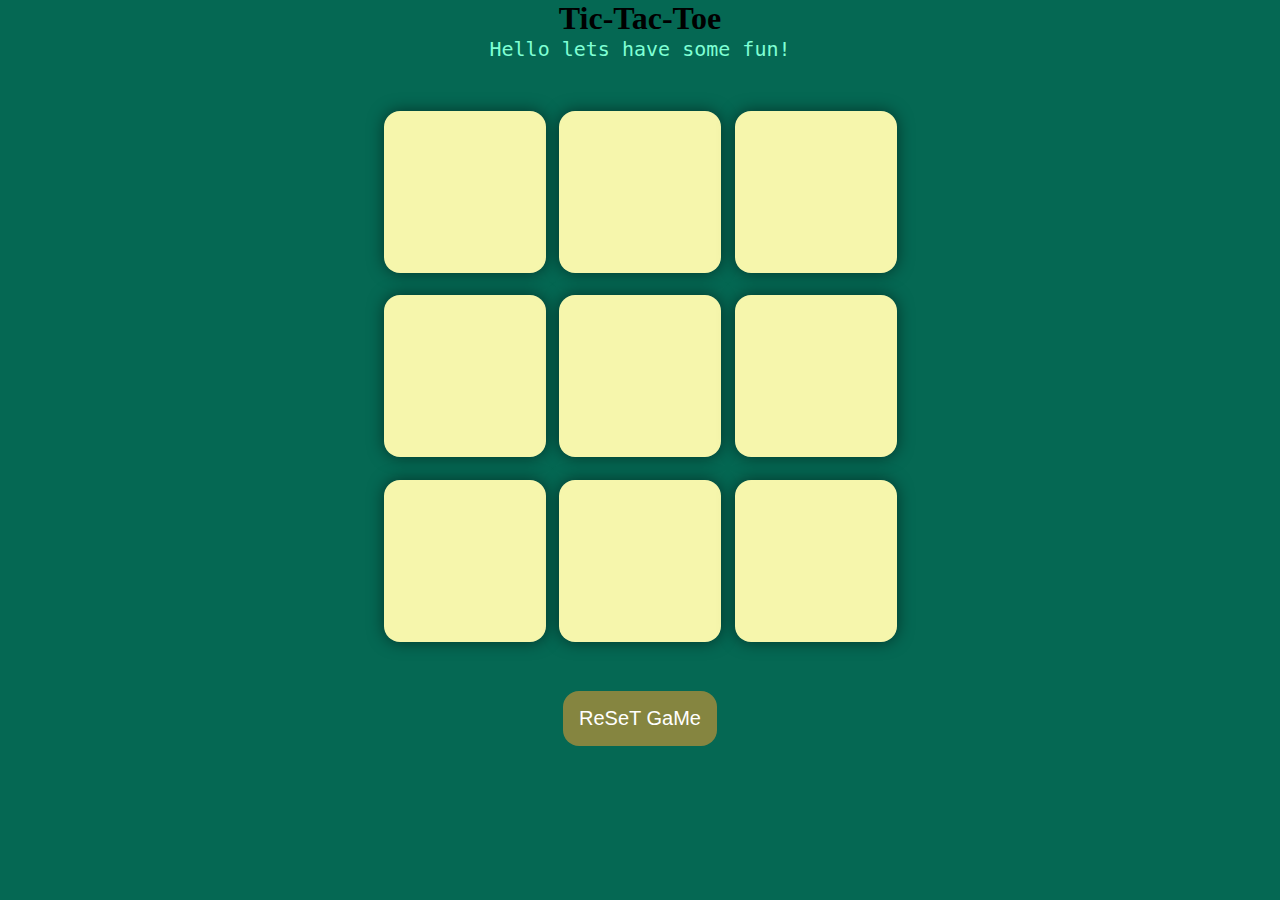
<file: index.html>
<!DOCTYPE html>
<html lang="en">
<head>
    <meta charset="UTF-8">
    <meta name="viewport" content="width=device-width, initial-scale=1.0">
    <title>Tic-Tac-Toe GAME</title>
    <link rel="stylesheet" href="TicTacToe.css">
</head>
<body>
    <div class="msg-container hide">
        <p id="msg">Winner</p>
        <button id="new-btn">NeW GaMe</button>

    </div>
    <main>
        <h1>Tic-Tac-Toe</h1>
        <p id="matter">Hello lets have some fun!</p>
       <div class="container">
        <div class="game">
            <button class="box"></button>
            <button class="box"></button>
            <button class="box"></button>
            <button class="box"></button>
            <button class="box"></button>
            <button class="box"></button>
            <button class="box"></button>
            <button class="box"></button>
            <button class="box"></button>
          </div>
        </div>
       <button id="reset-btn">ReSeT GaMe</button> 
    </main>
    <script src="TicTacToe.js"></script>
</body>
</html>
</file>
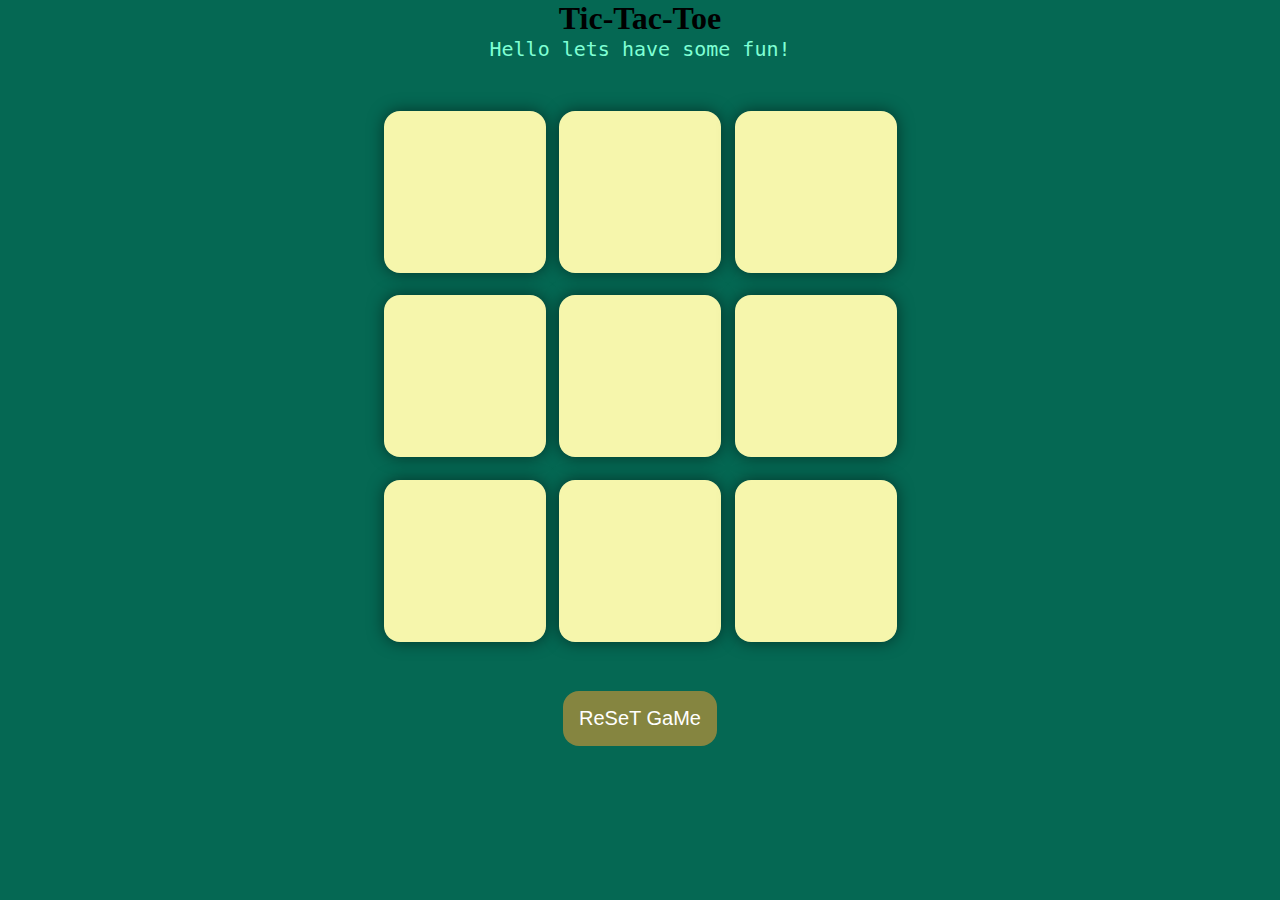
<file: TicTacToe.html>
<!DOCTYPE html>
<html lang="en">
<head>
    <meta charset="UTF-8">
    <meta name="viewport" content="width=device-width, initial-scale=1.0">
    <title>Tic-Tac-Toe GAME</title>
    <link rel="stylesheet" href="TicTacToe.css">
</head>
<body>
    <div class="msg-container hide">
        <p id="msg">Winner</p>
        <button id="new-btn">NeW GaMe</button>

    </div>
    <main>
        <h1>Tic-Tac-Toe</h1>
        <p id="matter">Hello lets have some fun!</p>
       <div class="container">
        <div class="game">
            <button class="box"></button>
            <button class="box"></button>
            <button class="box"></button>
            <button class="box"></button>
            <button class="box"></button>
            <button class="box"></button>
            <button class="box"></button>
            <button class="box"></button>
            <button class="box"></button>
          </div>
        </div>
       <button id="reset-btn">ReSeT GaMe</button> 
    </main>
    <script src="TicTacToe.js"></script>
</body>
</html>
</file>
<file: TicTacToe.css>
*{
    margin: 0;
    padding: 0;
}
body {
    background-color: #056853;
    text-align: center;
}

.container{
    height: 70vh;
    display: flex;
    justify-content: center;
    align-items: center;

}

.game{
    height: 60vmin;
    width: 60vmin;
    display: flex;
    flex-wrap: wrap;
    justify-content: center;
    align-items: center;
    gap: 1.5vmin;


}

.box{
    height: 18vmin;
    width: 18vmin;
    border-radius: 1rem;
    border: none;
    box-shadow: 0 0 1rem rgba(0,0,0,0.5);
    font-size: 8vmin;
    color:#c479d1;
    background-color: #f6f6ac;
}

#reset-btn{
    padding: 1rem;
    font-size: 1.25rem;
    background-color: #858540;
    color: #fff;
    border-radius: 1rem;
    border: none;
}

#new-btn{
    padding: 1rem;
    font-size: 1.25rem;
    background-color: #191913;
    color: #cb5b5b;
    border-radius: 1rem;
    border: none;   
}

#msg{
    color:#ffffc7 ;
    font-size: 8vmin;
}

.msg-container{
    height: 30vmin;
}

.hide{
    display: none;
}

#matter{
    font-family: monospace;
    font-size: 20px;
    color: aquamarine;
}
</file>
